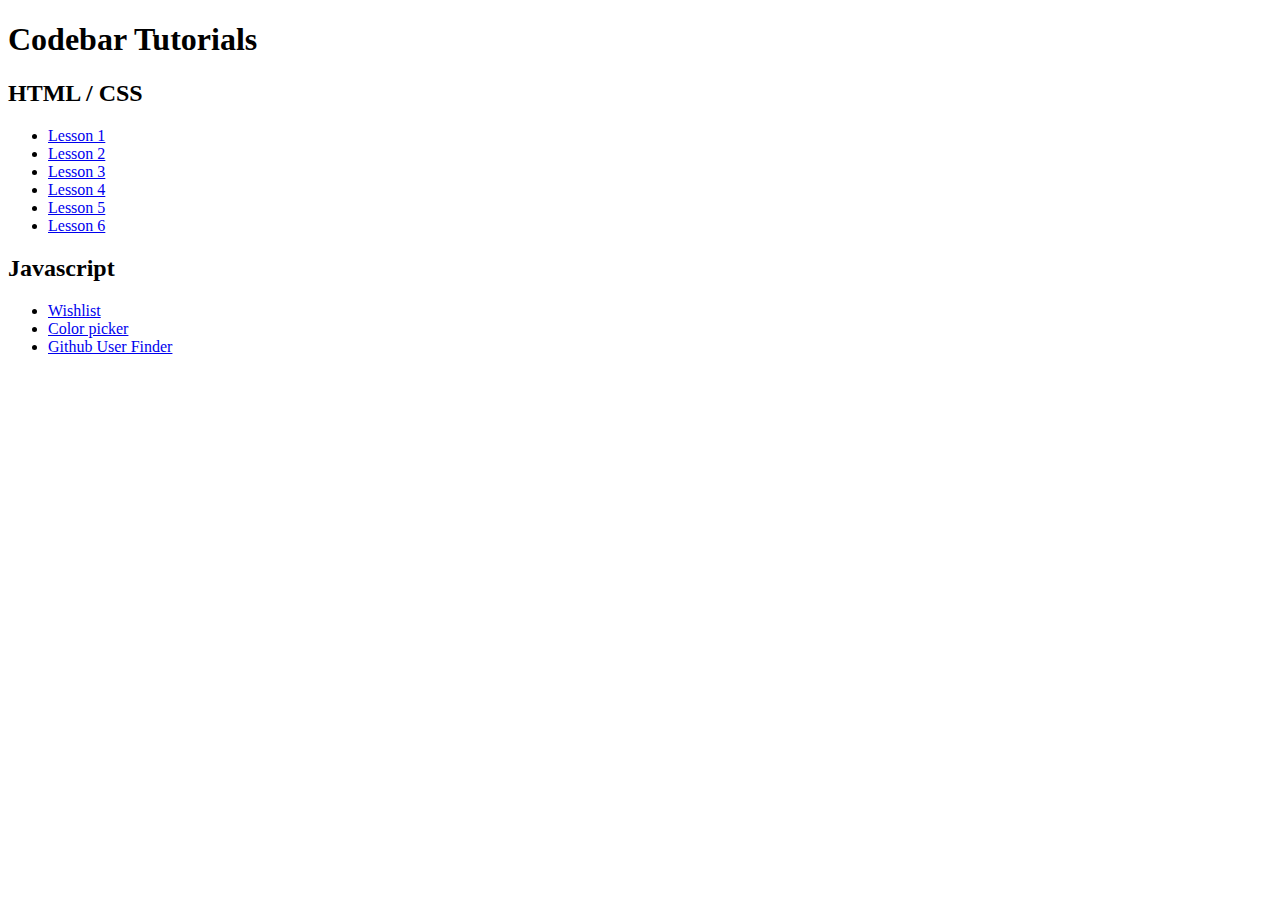
<file: index.html>
<!DOCTYPE html>
<html>
  <head>
    <title>Codebar tutorials</title>
  </head>
  <body>
    <h1>Codebar Tutorials</h2>
      <h2>HTML / CSS </h2>
      <ul>
        <li><a href="lesson1/index.html">Lesson 1</a></li>
        <li><a href="lesson2/example.html">Lesson 2</a></li>
        <li><a href="lesson3/example.html">Lesson 3</a></li>
        <li><a href="lesson4/index.html">Lesson 4</a></li>
        <li><a href="lesson5/index.html">Lesson 5</a></li>
        <li><a href="lesson6/index.html">Lesson 6</a></li>
      </ul>
      <h2>Javascript</h2>
      <ul>
        <li><a href="javascript/wishlist/index.html">Wishlist</a></li>
        <li><a href="javascript/colorpicker/index.html">Color picker</a></li>
        <li><a href="http://ellcub.github.io/codebar/javascript/github-user-finder/index.html">Github User Finder</a></li>
      </ul>
  </body>
</html>
</file>
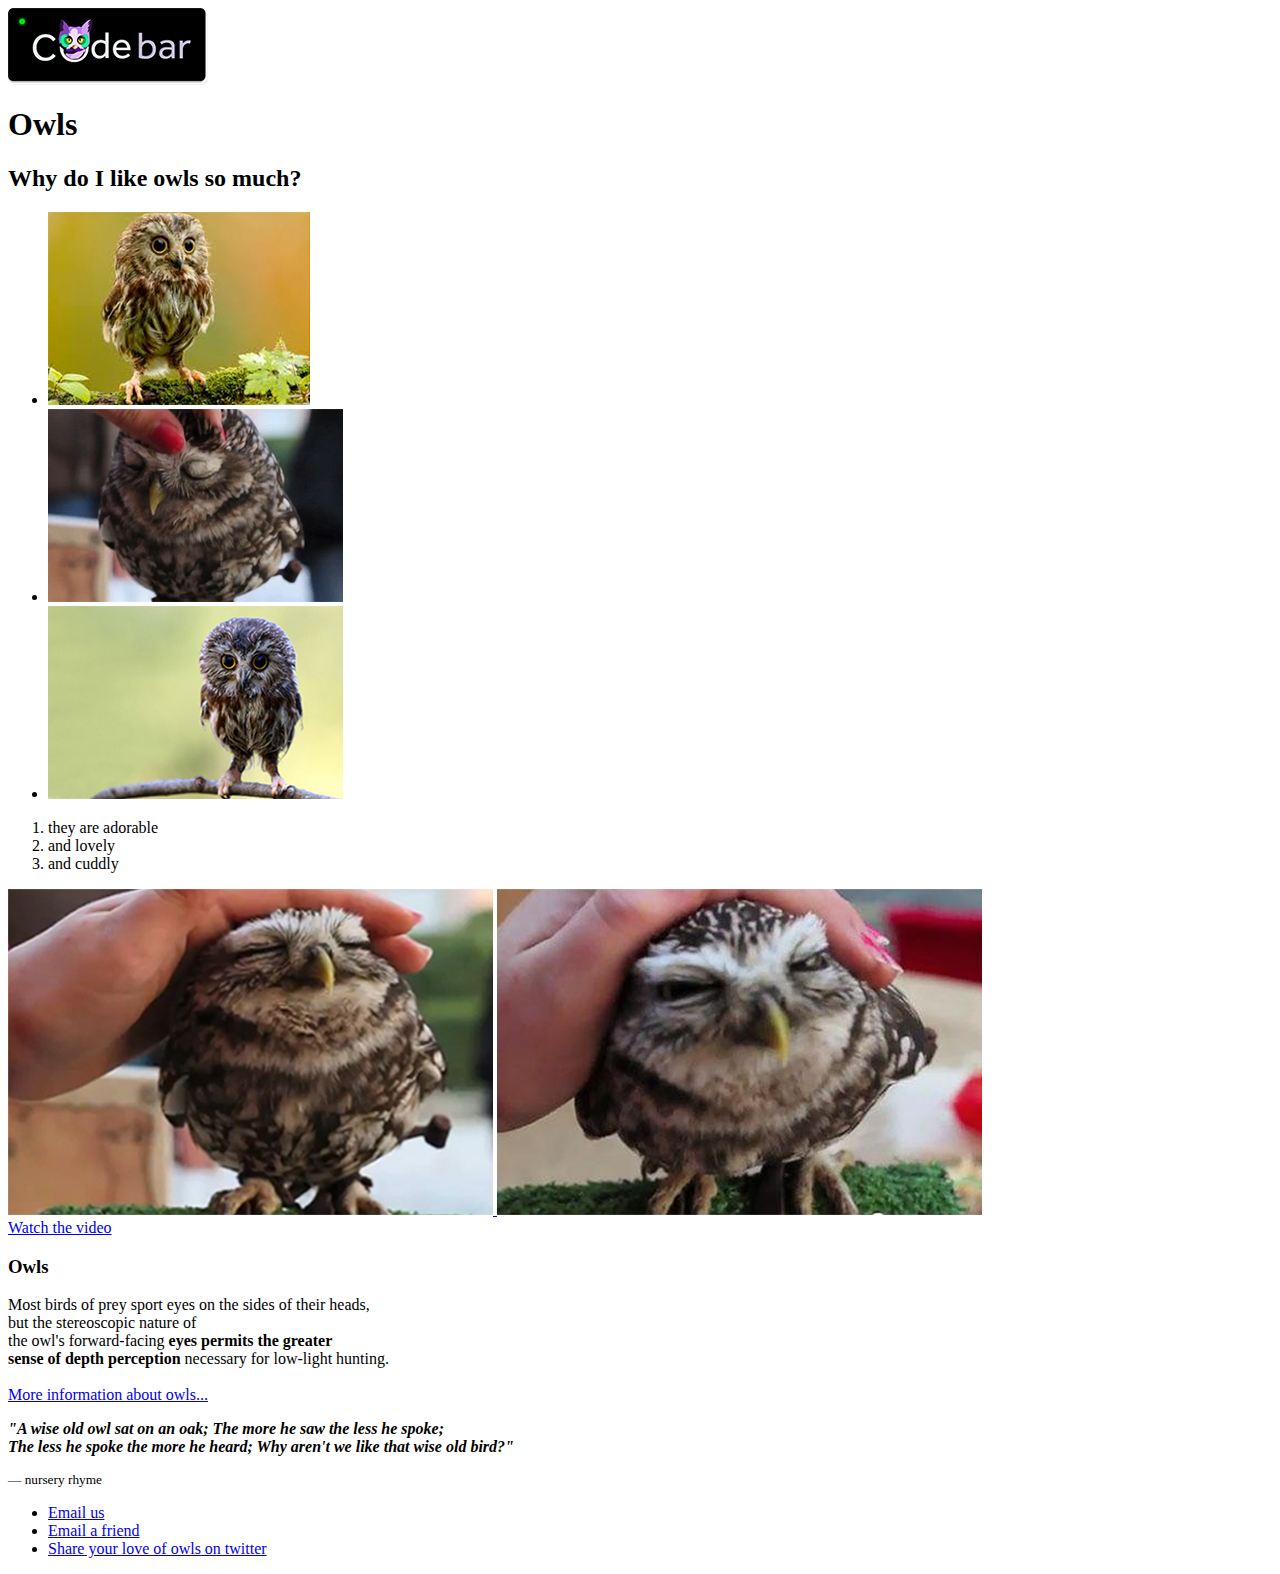
<file: lesson1/index.html>
<html>
  <head>
    <title>I love owls</title>
  </head>
  <body>
    <!-- Put your page content in this body tag! -->
    <div>
      <img src="images/logo.png" alt="codebar.io"/>
    </div>
    <h1>Owls</h1>

    <h2>Why do I like owls so much?</h2>
    <ul>
      <li><img src="images/img1.jpg" alt="adorable"/></li>
      <li><img src="images/img2.jpg" alt="lovely"/></li>
      <li><img src="images/img3.jpg" alt="cuddly"/></li>
    </ul>
    <ol>
  	<li>they are adorable</li>
  	<li>and lovely</li>
  	<li>and cuddly</li>
    </ol>
    <div>
      <a href="http://www.youtube.com/watch?v=gBjnfgnwXic">
        <img src="images/img4.jpg" alt="cute owl"/>
        <img src="images/img5.jpg" alt="another cute owl"/>
        <br/>
        Watch the video
      </a>
    </div>

    <div>
	  <h3>Owls</h3>
    	<p>
      	  Most birds of prey sport eyes on the sides of their heads,<br/>
      	  but the stereoscopic nature of<br/>
      	  the owl's forward-facing <strong>eyes permits the greater<br/>
      	  sense of depth perception</strong> necessary for low-light hunting.<br/>
      	  <br/>
      	  <a href="http://en.wikipedia.org/wiki/Owl">More information about owls...</a>
    </p>
    </div>

    <div>
      <p>
        <strong>
          <em>
            &quot;A wise old owl sat on an oak; The more he saw the less he spoke; <br/>
            The less he spoke the more he heard; Why aren't we like that wise old bird?&quot;
          </em>
        </strong>
      </p>
      <small>&mdash; nursery rhyme</small>
    </div>

    <ul>
      <li>
        <a href="mailto:social@codebar.io?subject=I love owls :: Codebar">Email us</a>
      </li>
      <li>
        <a href="mailto:?subject=I love owls :: Codebar&body=Owls are amazing">Email a friend</a>
      </li>
      <li>
        <a href="http://twitter.com/home?status=I love owls! via @codebar">Share your love of owls on twitter</a>
      </li>
    </ul>

  </body>
</html>
</file>
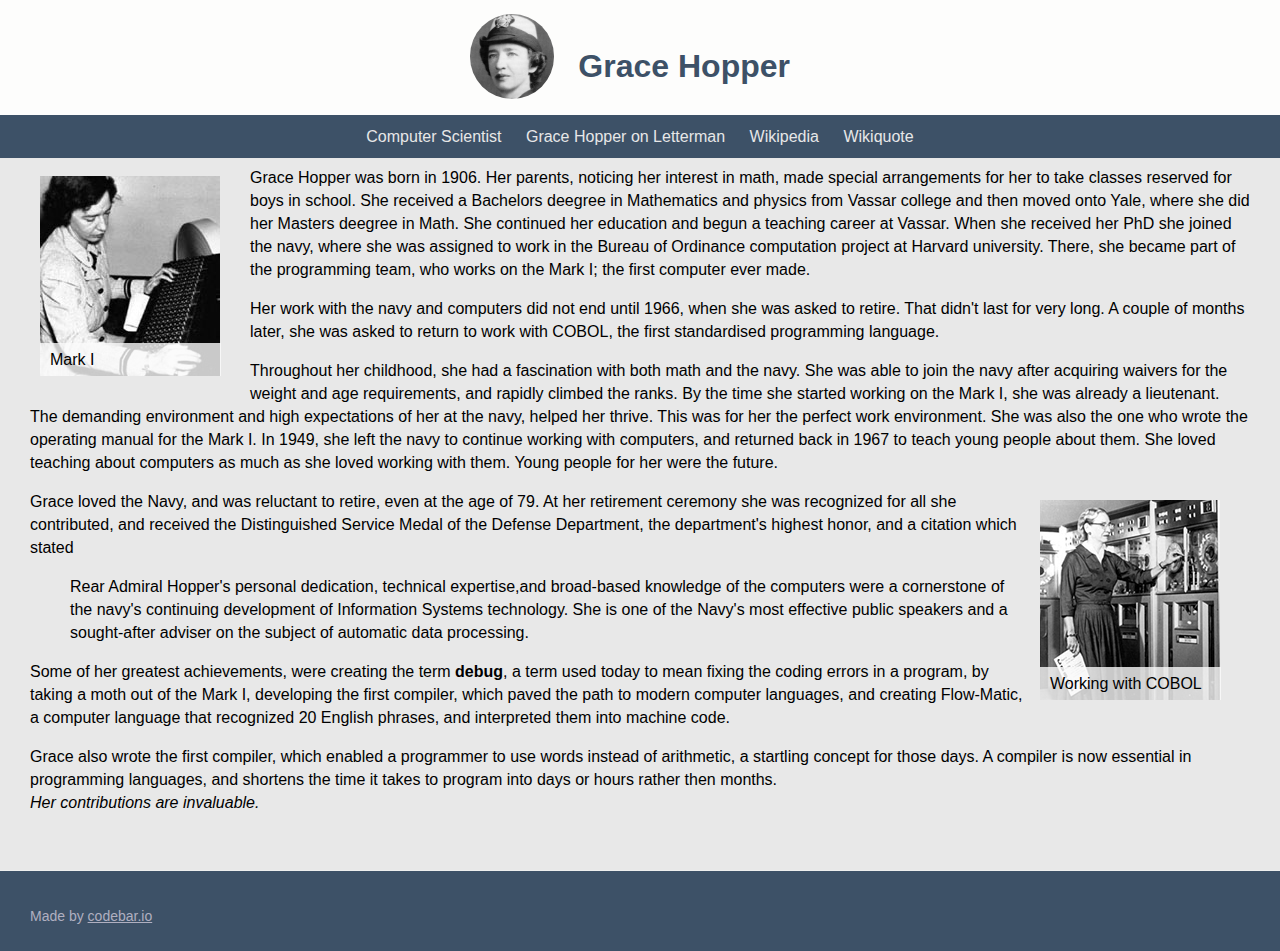
<file: lesson4/index.html>
<!DOCTYPE html>
<html>
  <head>
  	<link rel="stylesheet" href="style.css">
  	<title>Grace Hopper</title>
  </head>
  <body>

	<header>
	  <div class="portrait">
	    <img src="gracehopper.jpg"/>
	  </div>
	  <div class="title">
	    <h1>Grace Hopper</h1>
	  </div>
	  <div id="toolbar">
	  <ul>
	    <li> <a href="http://www.personal.psu.edu/djd5202/ass6.html">Computer Scientist</a></li>
	    <li> <a href="http://www.youtube.com/watch?v=1-vcErOPofQ">Grace Hopper on Letterman</a></li>
	    <li> <a href="http://en.wikipedia.org/wiki/Grace_Hopper">Wikipedia</a></li>
	    <li> <a href="http://en.wikiquote.org/wiki/Grace_Hopper">Wikiquote</a></li>
	  </ul>
	</div>
	</header>

	<div id="content">
	  <p>
	  <div class="start-of-line">
	    <img src="mark_i.jpg">
	    <span class="caption">Mark I</span>
	  </div>
	  Grace Hopper was born in 1906. Her parents, noticing her interest in math, made special arrangements for her to take classes reserved for boys in school. She received a Bachelors deegree in Mathematics and  physics from Vassar college and then moved onto Yale, where she did her Masters deegree in Math. She continued her education and begun a teaching career at Vassar. When she received her PhD she joined the navy, where she was assigned to work in the Bureau of Ordinance computation project at Harvard university. There, she became part of the programming team, who works on the Mark I; the first computer ever made.
	  </p>
	  <p>
	  Her work with the navy and computers did not end until 1966, when she was asked to retire. That didn't last for very long. A couple of months later, she was asked to return to work with COBOL, the first standardised programming language.
	  </p>
	  <p>
	  Throughout her childhood, she had a fascination with both math and the navy. She was able to join the navy after acquiring waivers for the weight and age requirements, and rapidly climbed the ranks. By the time she started working on the Mark I, she was already a lieutenant.
	  The demanding environment and high expectations of her at the navy, helped her thrive. This was for her the perfect work environment. She was also the one who wrote the operating manual for the Mark I. In 1949, she left the navy to continue working with computers, and returned back in 1967 to teach young people about them. She loved teaching about computers as much as she loved working with them. Young people for her were the future.
	  </p>
	  <p>
	  <div class="end-of-line">
	     <img src="cobol.jpg"/>
	     <span class="caption">Working with COBOL</span>
	  </div>
	  Grace loved the Navy, and was reluctant to retire, even at the age of 79. At her retirement ceremony she was recognized for all she contributed, and received the Distinguished Service Medal of the Defense Department, the department's highest honor, and a citation which stated
	  <blockquote>
	    Rear Admiral Hopper's personal dedication, technical expertise,and broad-based knowledge of the computers were a cornerstone of the navy's continuing development of Information Systems technology. She is one of the Navy's most effective public speakers and a sought-after adviser on the subject of automatic data processing.
	  </blockquote>
	  </p>
	  <p>
	  Some of her greatest achievements, were creating the term <b>debug</b>, a term used today to mean fixing the coding errors in a program, by taking a moth out of the Mark I, developing the first compiler, which paved the path to modern computer languages, and creating Flow-Matic, a computer language that recognized 20 English phrases, and interpreted them into machine code.
	  </p>
	  <p>
	  Grace also wrote the first compiler, which enabled a programmer to use words instead of arithmetic, a startling concept for those days. A compiler is now essential in programming languages, and shortens the time it takes to program into days or hours rather then months.
	  <br/>
	  <em>Her contributions are invaluable.</em>
	  </p>
	</div>

<footer>
  <p>Made by <a href="http://codebar.io">codebar.io</a></p>
</footer>
  </body>
</html>
</file>
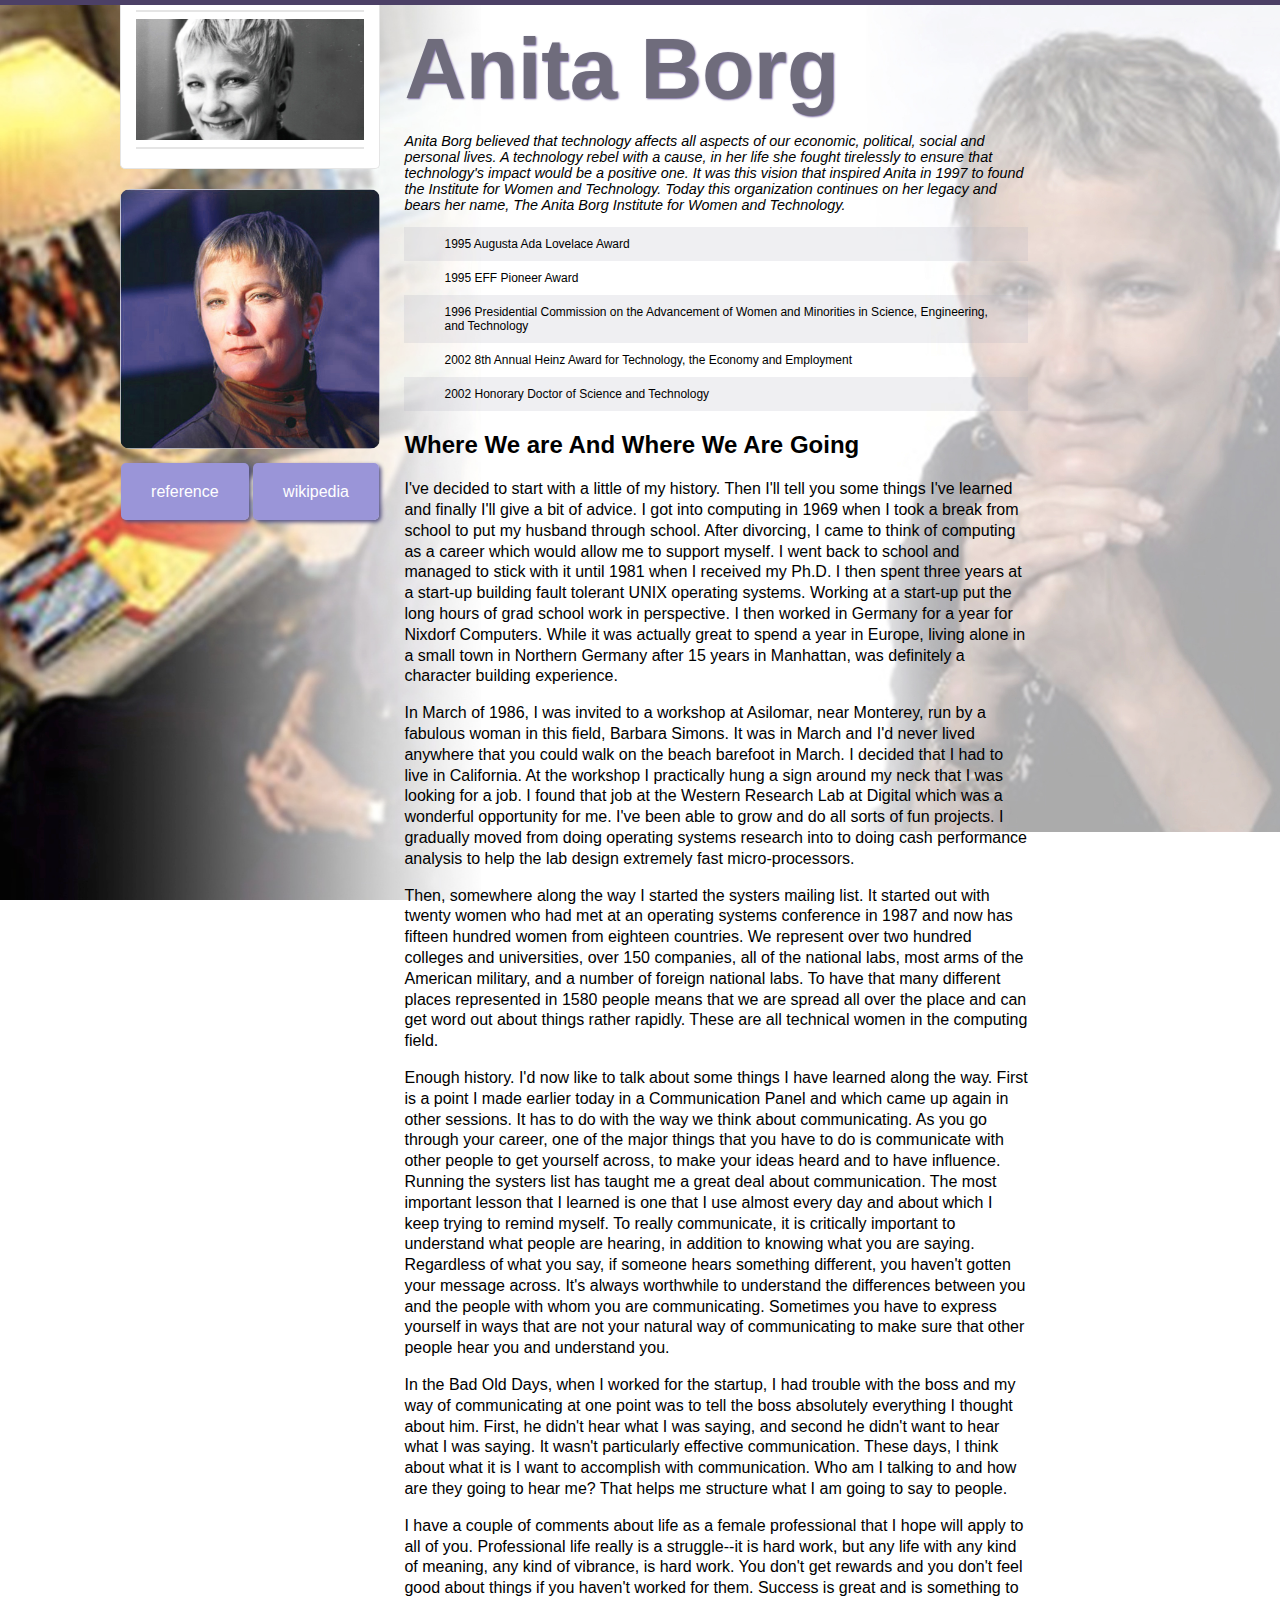
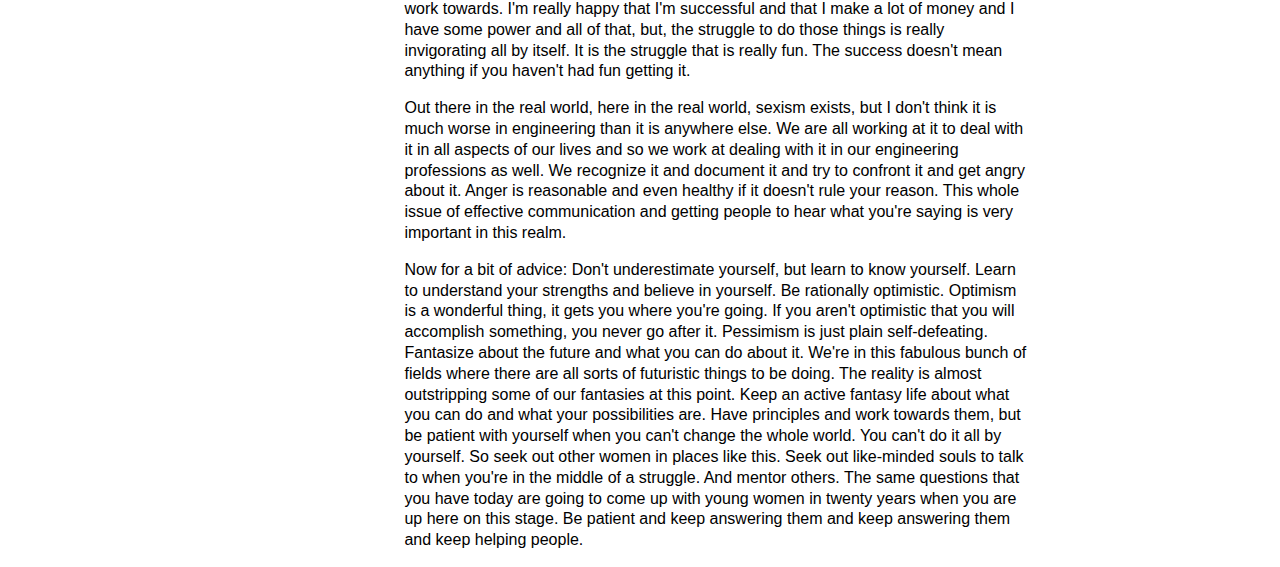
<file: lesson5/index.html>
<!DOCTYPE html>
<html>
  <head>
    <title>Anita Borg</title>
    <link rel="stylesheet" href="style.css">
  </head>
  <body>
  <div id="wrapper">
    <div id="left-bar">
      <div class="frame"><img src="anita-top.jpg"/></div>
      <img src="anita-bottom.jpg" class="rounded"/>
      <div class="references">
        <a href="http://gos.sbc.edu/b/borg.html" class="btn">reference</a>
        <a href="http://en.wikipedia.org/wiki/Anita_Borg" class="btn">wikipedia</a>

      </div>
    </div>

    <div id="container">
      <h1>Anita Borg</h1>
      <p class="about">
      Anita Borg believed that technology affects all aspects of our economic, political, social and personal lives. A technology rebel with a cause, in her life she fought tirelessly to ensure that technology's impact would be a positive one. It was this vision that inspired Anita in 1997 to found the Institute for Women and Technology. Today this organization continues on her legacy and bears her name, The Anita Borg Institute for Women and Technology.
      </p>

      <div class="achievements">
        <ul>
          <li>1995 Augusta Ada Lovelace Award</li>
          <li>1995 EFF Pioneer Award</li>
          <li>1996 Presidential Commission on the Advancement of Women and Minorities in Science, Engineering, and Technology
          </li>
          <li>2002 8th Annual Heinz Award for Technology, the Economy and Employment</li>
          <li>2002 Honorary Doctor of Science and Technology</li>
        </ul>
      </div>

      <div class="speech">
        <h2>Where We are And Where We Are Going</h2>

        <p>I've decided to start with a little of my history. Then I'll tell you some things I've learned and finally I'll give a bit of advice.
        I got into computing in 1969 when I took a break from school to put my husband through school. After divorcing, I came to think of computing as a career which would allow me to support myself. I went back to school and managed to stick with it until 1981 when I received my Ph.D. I then spent three years at a start-up building fault tolerant UNIX operating systems. Working at a start-up put the long hours of grad school work in perspective. I then worked in Germany for a year for Nixdorf Computers. While it was actually great to spend a year in Europe, living alone in a small town in Northern Germany after 15 years in Manhattan, was definitely a character building experience.</p>

        <p>In March of 1986, I was invited to a workshop at Asilomar, near Monterey, run by a fabulous woman in this field, Barbara Simons. It was in March and I'd never lived anywhere that you could walk on the beach barefoot in March. I decided that I had to live in California. At the workshop I practically hung a sign around my neck that I was looking for a job. I found that job at the Western Research Lab at Digital which was a wonderful opportunity for me. I've been able to grow and do all sorts of fun projects. I gradually moved from doing operating systems research into to doing cash performance analysis to help the lab design extremely fast micro-processors.</p>

        <p>Then, somewhere along the way I started the systers mailing list. It started out with twenty women who had met at an operating systems conference in 1987 and now has fifteen hundred women from eighteen countries. We represent over two hundred colleges and universities, over 150 companies, all of the national labs, most arms of the American military, and a number of foreign national labs. To have that many different places represented in 1580 people means that we are spread all over the place and can get word out about things rather rapidly. These are all technical women in the computing field.</p>

        <p>Enough history. I'd now like to talk about some things I have learned along the way. First is a point I made earlier today in a Communication Panel and which came up again in other sessions. It has to do with the way we think about communicating. As you go through your career, one of the major things that you have to do is communicate with other people to get yourself across, to make your ideas heard and to have influence. Running the systers list has taught me a great deal about communication. The most important lesson that I learned is one that I use almost every day and about which I keep trying to remind myself. To really communicate, it is critically important to understand what people are hearing, in addition to knowing what you are saying. Regardless of what you say, if someone hears something different, you haven't gotten your message across. It's always worthwhile to understand the differences between you and the people with whom you are communicating. Sometimes you have to express yourself in ways that are not your natural way of communicating to make sure that other people hear you and understand you.</p>

        <p>In the Bad Old Days, when I worked for the startup, I had trouble with the boss and my way of communicating at one point was to tell the boss absolutely everything I thought about him. First, he didn't hear what I was saying, and second he didn't want to hear what I was saying. It wasn't particularly effective communication. These days, I think about what it is I want to accomplish with communication. Who am I talking to and how are they going to hear me? That helps me structure what I am going to say to people.</p>

        <p>I have a couple of comments about life as a female professional that I hope will apply to all of you. Professional life really is a struggle--it is hard work, but any life with any kind of meaning, any kind of vibrance, is hard work. You don't get rewards and you don't feel good about things if you haven't worked for them. Success is great and is something to work towards. I'm really happy that I'm successful and that I make a lot of money and I have some power and all of that, but, the struggle to do those things is really invigorating all by itself. It is the struggle that is really fun. The success doesn't mean anything if you haven't had fun getting it.</p>

        <p>Out there in the real world, here in the real world, sexism exists, but I don't think it is much worse in engineering than it is anywhere else. We are all working at it to deal with it in all aspects of our lives and so we work at dealing with it in our engineering professions as well. We recognize it and document it and try to confront it and get angry about it. Anger is reasonable and even healthy if it doesn't rule your reason. This whole issue of effective communication and getting people to hear what you're saying is very important in this realm.</p>

        <p>Now for a bit of advice: Don't underestimate yourself, but learn to know yourself. Learn to understand your strengths and believe in yourself. Be rationally optimistic. Optimism is a wonderful thing, it gets you where you're going. If you aren't optimistic that you will accomplish something, you never go after it. Pessimism is just plain self-defeating. Fantasize about the future and what you can do about it. We're in this fabulous bunch of fields where there are all sorts of futuristic things to be doing. The reality is almost outstripping some of our fantasies at this point. Keep an active fantasy life about what you can do and what your possibilities are. Have principles and work towards them, but be patient with yourself when you can't change the whole world. You can't do it all by yourself. So seek out other women in places like this. Seek out like-minded souls to talk to when you're in the middle of a struggle. And mentor others. The same questions that you have today are going to come up with young women in twenty years when you are up here on this stage. Be patient and keep answering them and keep answering them and keep helping people.</p>
      </div>
    </div>
  </div>
  </body>
</html>
</file>
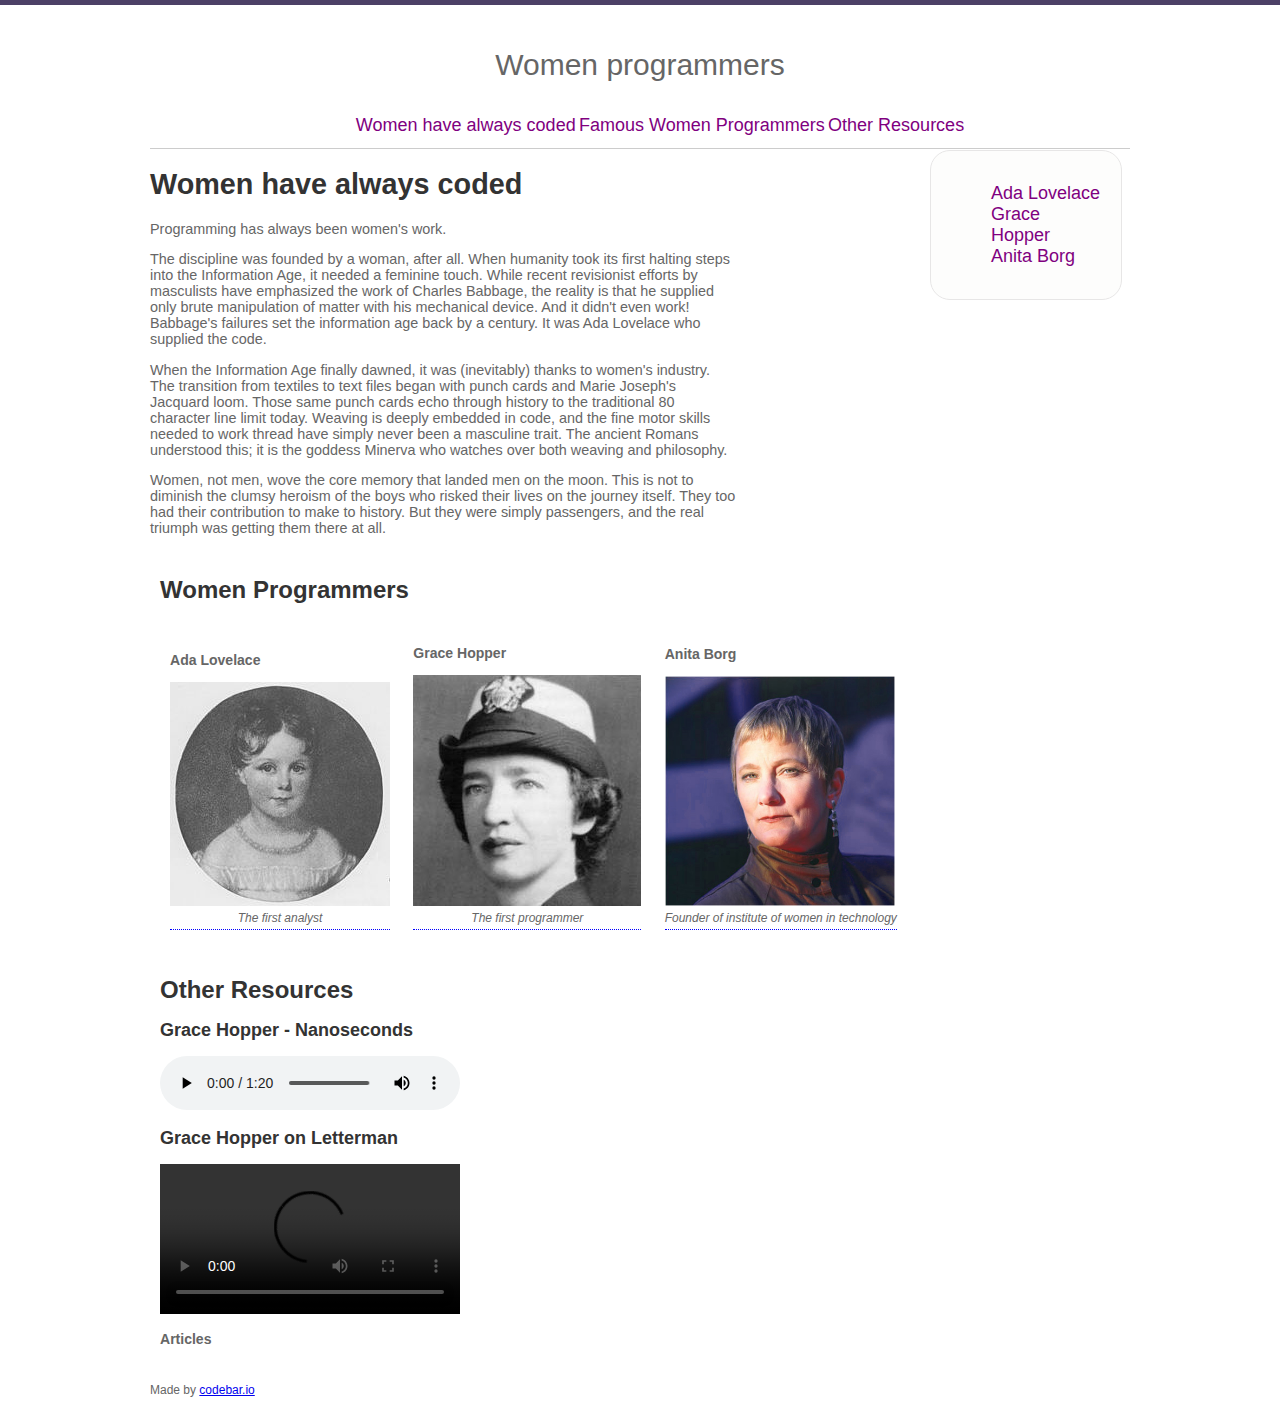
<file: lesson6/index.html>
<!DOCTYPE HTML>
<html>
  <head>
    <link rel="stylesheet" href="style.css">
    <title>Women Programmers</title>
  </head>
  <body>

    <header>
      <h1>Women programmers</h1>
      <nav>
      <ul>
        <li>
          <a href="women-have-always-coded">Women have always coded</a>
        </li>
        <li>
          <a href="famous-women-programmers">Famous Women Programmers</a>
        </li>
        <li>
          <a href="other-resources">Other Resources</a>
        </li>
      </ul>
    </nav>
    </header>

    <aside id="side-menu-container">
      <nav id="side-menu">
        <ul>
          <li>
            <a href="">Ada Lovelace</a>
          </li>
          <li>
            <a href="">Grace Hopper</a>
          </li>
          <li>
            <a href="">Anita Borg</a>
          </li>
        </ul>
      </nav>
    </aside>

    <article id="women-have-always-coded">
      <h1>Women have always coded</h1>
      <p>Programming has always been women's work.</p>

      <p>The discipline was founded by a woman, after all. When humanity took its first halting steps into the Information Age, it needed a feminine touch. While recent revisionist efforts by masculists have emphasized the work of Charles Babbage, the reality is that he supplied only brute manipulation of matter with his mechanical device. And it didn't even work! Babbage's failures set the information age back by a century. It was Ada Lovelace who supplied the code.</p>

      <p>When the Information Age finally dawned, it was (inevitably) thanks to women's industry. The transition from textiles to text files began with punch cards and Marie Joseph's Jacquard loom. Those same punch cards echo through history to the traditional 80 character line limit today. Weaving is deeply embedded in code, and the fine motor skills needed to work thread have simply never been a masculine trait. The ancient Romans understood this; it is the goddess Minerva who watches over both weaving and philosophy.</p>

      <p>Women, not men, wove the core memory that landed men on the moon. This is not to diminish the clumsy heroism of the boys who risked their lives on the journey itself. They too had their contribution to make to history. But they were simply passengers, and the real triumph was getting them there at all. </p>
    </article>

    <section id="women-programmers">
      <h1>Women Programmers</h1>
      <section>
        <h3>Ada Lovelace</h3>
        <figure>
        <img src="ada_lovelace.jpg" alt="Ada">
          <figcaption>
            The first analyst
          </figcaption>
        </figure>
      </section>
      <section>
        <h3>Grace Hopper</h3>
        <figure>
        <img src="grace.jpg" alt="Grace">
          <figcaption>
            The first programmer
          </figcaption>
        </figure>
      </section>
      <section>
        <h3>Anita Borg</h3>
        <figure>
        <img width="230px" src="anita.jpg" alt="Anita">
          <figcaption>
            Founder of institute of women in technology
          </figcaption>
        </figure>
      </section>
    </section>

    <section id="other-resources">
      <h1>Other Resources</h1>
      <h2>Grace Hopper - Nanoseconds</h2>
        <audio src="grace-hopper-nanoseconds.ogg" controls="controls">
          Your browser doesn't support embedded audio!
        </audio>
      <h2>Grace Hopper on Letterman</h2>
        <video src="http://codebar.github.io/tutorials/html/lesson6/assets/images/grace-letterman.mp4" controls="controls">
          Your browser doesn't support embedded video!
        </video>

      <h3>Articles</h3>

    </section>

    <footer>
      <p>Made by <a href="http://codebar.io">codebar.io</a></p>
    </footer>

  </body>
</html>
</file>
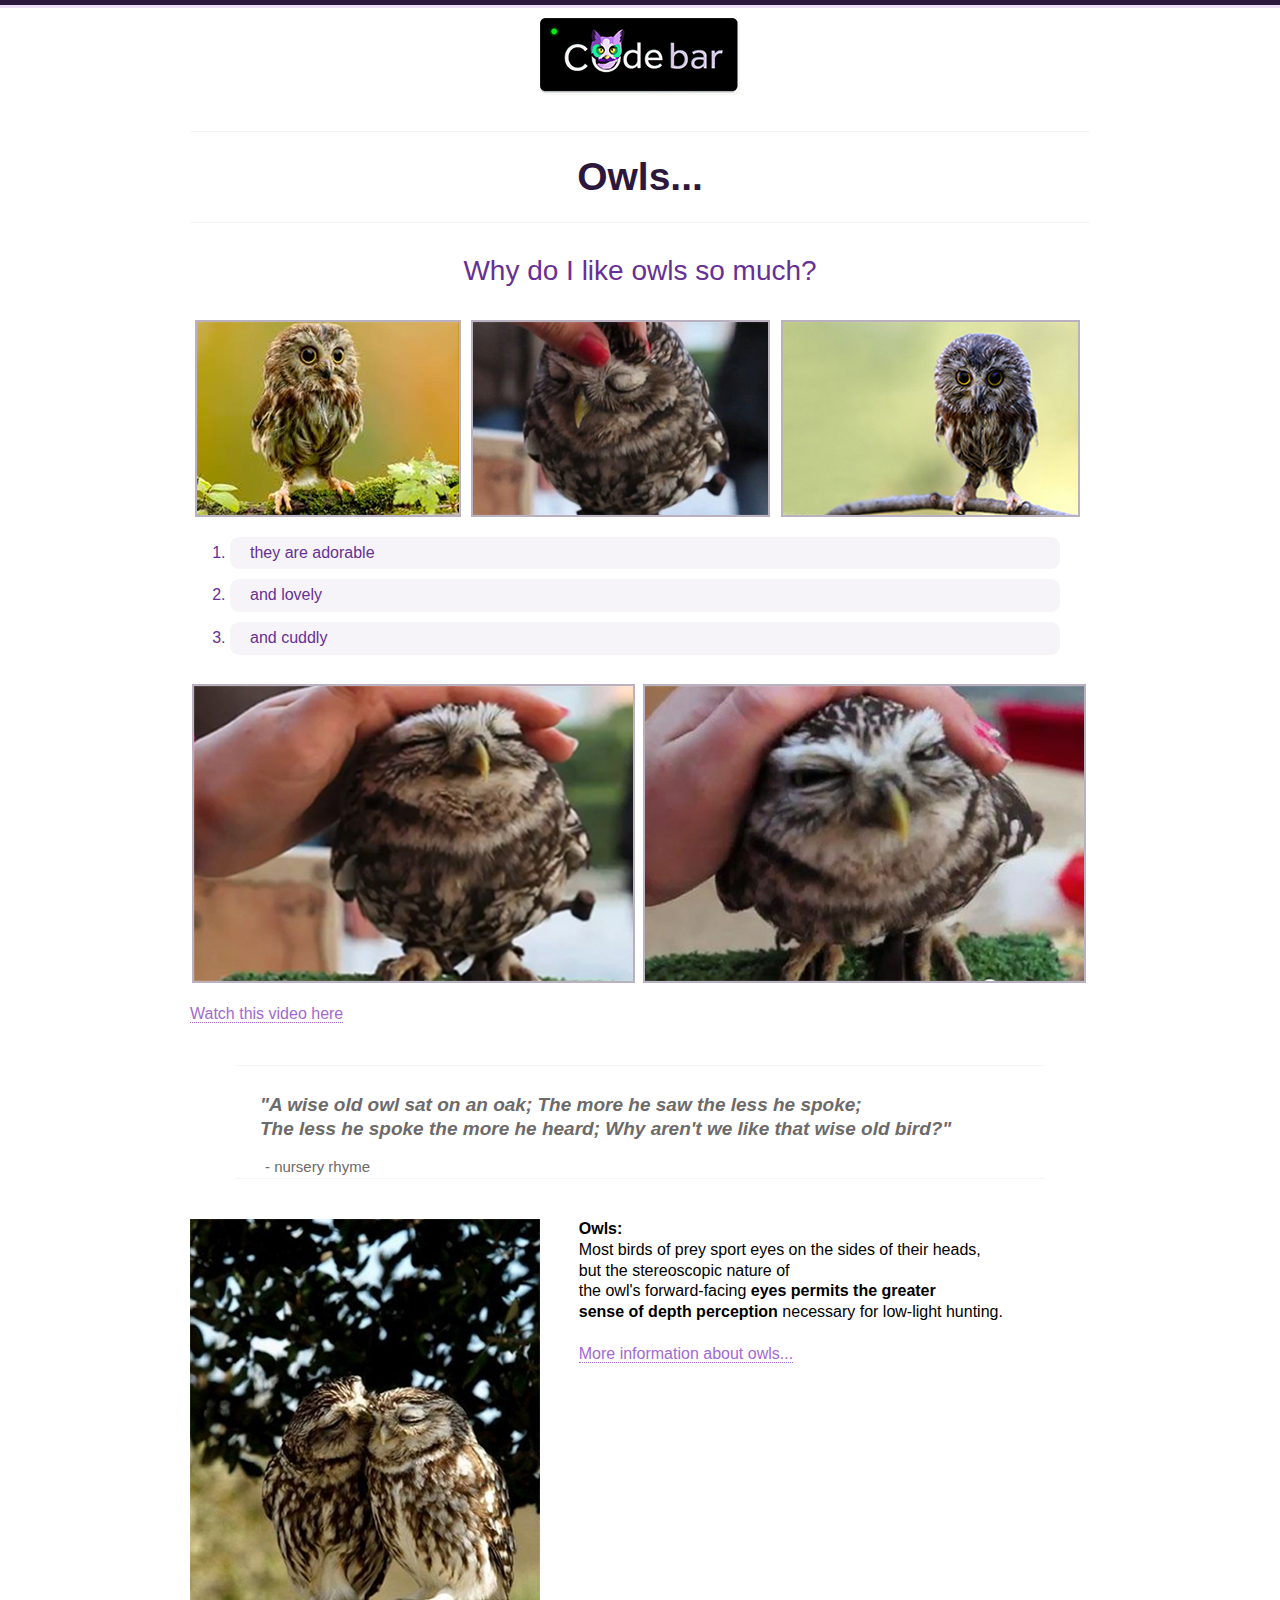
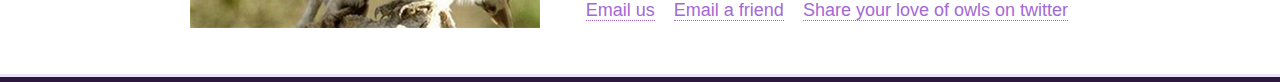
<file: lesson2/example.html>
<!DOCTYPE html>
<html>
  <head>
    <title>I love owls</title>
    <link rel="stylesheet" type="text/css" href="style.css">
  </head>
  <body>
    <div id="top-line"></div>
    <div id="main">
      <div id="logo"><img src="logo.png"></div>
      <h1>Owls...</h1>
      <h2>Why do I like owls so much?</h2>
      <ul class="pictures">
        <li><img src="img1.jpg"></li>
        <li><img src="img2.jpg"></li>
        <li><img src="img3.jpg"></li>
      </ul>
      <ol>
        <li>they are adorable</li>
        <li>and lovely</li>
        <li>and cuddly</li>
      </ol>
      <div class="bigimg"><img src="img4.jpg"></div>
      <div class="bigimg"><img src="img5.jpg"></div>
      <a href="http://www.youtube.com/watch?v=gBjnfgnwXic">Watch this video here</a>
      <div id="the-quote">
        <h4>
          <i>&#34;A wise old owl sat on an oak;  The more he saw the less he spoke; <br>
             The less he spoke the more he heard; Why aren&#39;t we like that wise old bird?&#34;
          </i>
        </h4>
        <p><small>- nursery rhyme</small></p>
      </div>
      <div class="right-box">
        <div id="text-block">
          <h3>Owls:</h3>
          <p>
            Most birds of prey sport eyes on the sides of their heads,<br>
            but the stereoscopic nature of <br>
            the owl's forward-facing <strong>eyes permits the greater <br>
            sense of depth perception </strong>necessary for low-light hunting. <br>
            <br>
            <a href="http://en.wikipedia.org/wiki/Owl">More information about owls...</a>
          </p>
        </div>
        <ul id="links">
        <li>
           <a href="mailto:social@codebar.io?subject=I love owls :: Codebar">Email us</a>
        </li>
        <li>
           <a href="mailto:?subject=I love owls :: Codebar">Email a friend</a>
        </li>
        <li>
          <a href="http://twitter.com/home?status=I love owls! via @codebar">Share your love of owls on twitter</a>
        </li>
      </ul>
      </div>
      <div class="left-box">
        <img src="img6.jpg">
      </div>
    </div>
    <div id="bottom-line"></div>
  </body>
</html>
</file>
<file: lesson4/style.css>
body {
  padding: 0;
  margin: 0;
  font-family: Helvetica, Arial, sans-serif;
  line-height: 23px;
}
header {
  background-color: #fdfdfc;
  border-bottom: 1px solid #e7e6e6;
  padding-top: 14px;
  text-align: center;
  position: fixed;
  width: 100%;
  z-index: 99;
  min-width: 570px;
}
.portrait, .title {
  display: inline-block;
}
.portrait img {
  border-radius: 45px;
  height: 85px;
}
.portrait {
  padding-bottom: 10px;
}
.title {
  margin: 20px 20px 0;
  vertical-align: top;
}
.title h1 {
  color: #3D5167;
}
#toolbar ul {
  list-style: none;
  margin: 0;
  padding: 0;
}
#toolbar {
	background-color: #3D5167;
  text-align: center;
}
#toolbar li {
  display: inline-block;
  padding: 10px;
}
#toolbar li a {
  text-decoration: none;
  color: #e7e7e7;
}
#toolbar li a:hover {
  border-bottom: 1px solid;
}
#content {
  background-color: #e8e8e8;
  padding: 150px 30px 40px;
}
.start-of-line {
  float: left;
}
.end-of-line {
  float: right;
}
.start-of-line, .end-of-line {
  padding: 10px;
  height: 200px;
  width: 200px;
  position: relative;
}

.caption {
  background-color: rgba(250, 250, 250, 0.8);
  padding: 5px 10px;
  position: absolute;
	bottom: 10px;
	left: 10px;
	width: 73%;
}

footer {
  height: 60px;
  padding-top: 20px;
  background-color: #3D5167;
  border-top: 1px solid #eeeeee;
  width: 100%;
}

footer p {
  color: #b0afc0;
  font-size: 14px;
  margin-left: 30px;
}

footer a {
  color: #b0afc0;
}
</file>
<file: lesson5/style.css>
body {
  font-family: Helvetica, Arial, sans-serif;
  margin: 0;
  padding: 0;
  border-top: 5px solid #4c4066;
  background: url('assets/images/background-right.jpg') right top no-repeat,
            url('assets/images/background-left.jpg') left no-repeat;
  background-size: 420px auto, auto 900px;
  background-attachment: fixed, fixed;
}
#wrapper {
  width: 90%;
  max-width: 1040px;
  margin: 0 auto;
  min-width: 900px;
}
h1 {
  margin: 15px 0;
  font-size: 85px;
  color: #6f6c7c;
  text-shadow: 1px 1px 2px #72629a;
}
#left-bar {
  width: 25%;
  min-width: 200px;
  display: inline-block;
}
#container {
  margin-left: 20px;
  display: inline-block;
  vertical-align: top;
  width: 60%;
}
#left-bar img {
  width: 100%;
}
.frame {
  padding: 5px 15px 15px;
  background-color: white;
  margin-bottom: 20px;
  border: 1px solid #e5e5e5;
  border-top: none;
  border-bottom-left-radius: 5px;
  border-bottom-right-radius: 5px;
}
.rounded {
  border-radius: 10px;
}
#left-bar .frame img {
  border-top: 2px solid #e5e5e5;
  border-bottom: 2px solid #e5e5e5;
  padding: 7px 0;
}
.references {
  margin-top: 30px;
  text-align: center;
}
a.btn {
  color: white;
  padding: 20px 30px;
  text-decoration: none;
  background-color: #9a95d8;
  border-radius: 5px;
	box-shadow: 2px 2px 4px #4e4c80;
}
a.btn:hover {
  box-shadow: 1px 1px 2px #4e4c80 inset;
}
p.about {
  font-size: 0.9em;
  font-style: italic;
}
p:not(.about) {
	line-height: 1.3em;
}
.achievements ul {
	list-style: none;
	margin: 0;
	padding: 0;
}
.achievements li {
  padding: 10px 40px;
  font-size: 0.75em;
}
.achievements li:nth-child(odd) {
	background-color: rgba(176, 175, 192, 0.2)
}
</file>
<file: lesson6/style.css>
body {
  font-family: Helvetica, Arial, sans-serif;
  border-top: 5px solid #4c4066;
  margin: 0;
  padding: 10px 150px;
  font-size: 12px;
  color: #666666;
}
header {
  border-bottom: 1px solid #cccccc;
  text-align: center;
  padding: 10px auto 10px;
  margin-bottom: 10px;
}
header h1 {
  color: #666666;
  font-size: 2.5em;
  font-weight: normal;
  line-height: 2em;
}
header ul {
  list-style: none;
}
header li {
  display: inline-block;
}
h1, h2 {
    color: #333333;
}
article {
  width: 60%;
  font-size: 1.2em;
}
#side-menu-container {
  position: absolute;
  top: 150px;
  right: 350px;
}
#side-menu {
  position: fixed;
  background-color: #fdfdfc;
  border: 1px solid #e7e6e6;
  border-radius: 20px;
  padding: 20px;
  width: 150px;
}
#side-menu ul {
  list-style: none;
}
section {
  display: inline-block;
  padding: 10px;
}
figure {
  margin: 0;
}
figcaption {
  text-align: center;
  border-bottom: 1px dotted blue;
  font-style: italic;
  line-height: 1.5em;
  padding-bottom: 2px;
}
#women-programmers figure:hover {
  transform: rotate(20deg);
}
nav a {
  font-size: 1.5em;
  text-decoration: none;
  color: purple;
}
nav a:hover {
  border-bottom: 1px dashed purple;
}
aside nav {
  text-align: left;
}
</file>
<file: lesson2/style.css>
html, body, div, h1, h2, h3, h4, h5, h6, p, a, img, small, b, i, ol, ul, li {
  margin: 0;
  padding: 0;
  border: 0;
  font-size: 100%;
  vertical-align: baseline;
}
body {
	font-family: Helvetica, Arial, sans-serif;
	line-height: 1.3;
}
ul {
	list-style: none;
}
a {
	color: #a369d5;
	text-decoration: none;
	border-bottom: 1px dotted #a369d5;
}
.pictures {
	margin: 10px auto;
	width: 900px;
}
#logo {
	margin: 0 auto 30px;
	width: 200px;
}
.pictures li {
	display: inline;
	margin: 3px;
}
img {
	margin: 0;
	border: 0;
}
.bigimg img {
  margin: 15px 2px;
  width: 439px;
  border: 2px solid #b9b1bf;
}
#main {
  width: 900px;
  margin: 0 auto 40px;
  padding: 0;
}
.right-box {
  float: right;
}
#top-line {
  width: 100%;
  height: 5px;
  background-color: #2d183d;
  border-bottom: 3px solid #eedffb;
  margin-bottom: 10px;
}
#bottom-line {
  width: 100%;
  height: 5px;
  background-color: #2d183d;
  border-top: 3px solid #eedffb;
}
h1 {
  font-size: 39px;
  color: #2d183d;
  text-align: center;
  border-bottom: 1px solid #f6f4f8;
  border-top: 1px solid #f6f4f8;
  padding: 20px 0;
}

h2 {
  font-size: 28px;
  margin: 15px 0;
  color: #663095;
  padding: 15px 0;
  font-weight: 400;
  text-align: center;
}

h4 {
  color: #6D6A6A;
  font-size: 19px;
  padding: 27px 25px 15px;
}

small {
  color: #6D6A6A;
  font-size: 15px;
  margin: 0 30px 10px;
  text-align: right;
}

ol {
  margin: 14px 0;
}

ol li {
  background-color: #F6F4F8;
  color: #663095;
  font-size: 16px;
  font-weight: 400;
  margin: 10px 30px 10px 40px;
  padding: 6px 20px;
  border-radius: 9px;
}
#the-quote{
  border-bottom: 1px solid #f6f4f8;
  border-top: 1px solid #f6f4f8;
  margin: 40px auto;
  width: 90%;
}
#links {
  margin: 10px 15px 0 0;
}

#links li {
  margin: 0 7px;
  font-size: 18px;
  display: inline;
}

#text-block {
  height: 370px;
}
.pictures li img {
  border: 2px solid #b9b1bf;
}

.bigimg img {
  margin: 15px 2px;
  width: 439px;
  border: 2px solid #b9b1bf;
}
.bigimg{
  display: inline;
}
.pictures li:first-child {
  margin-left: 5px;
}
</file>
